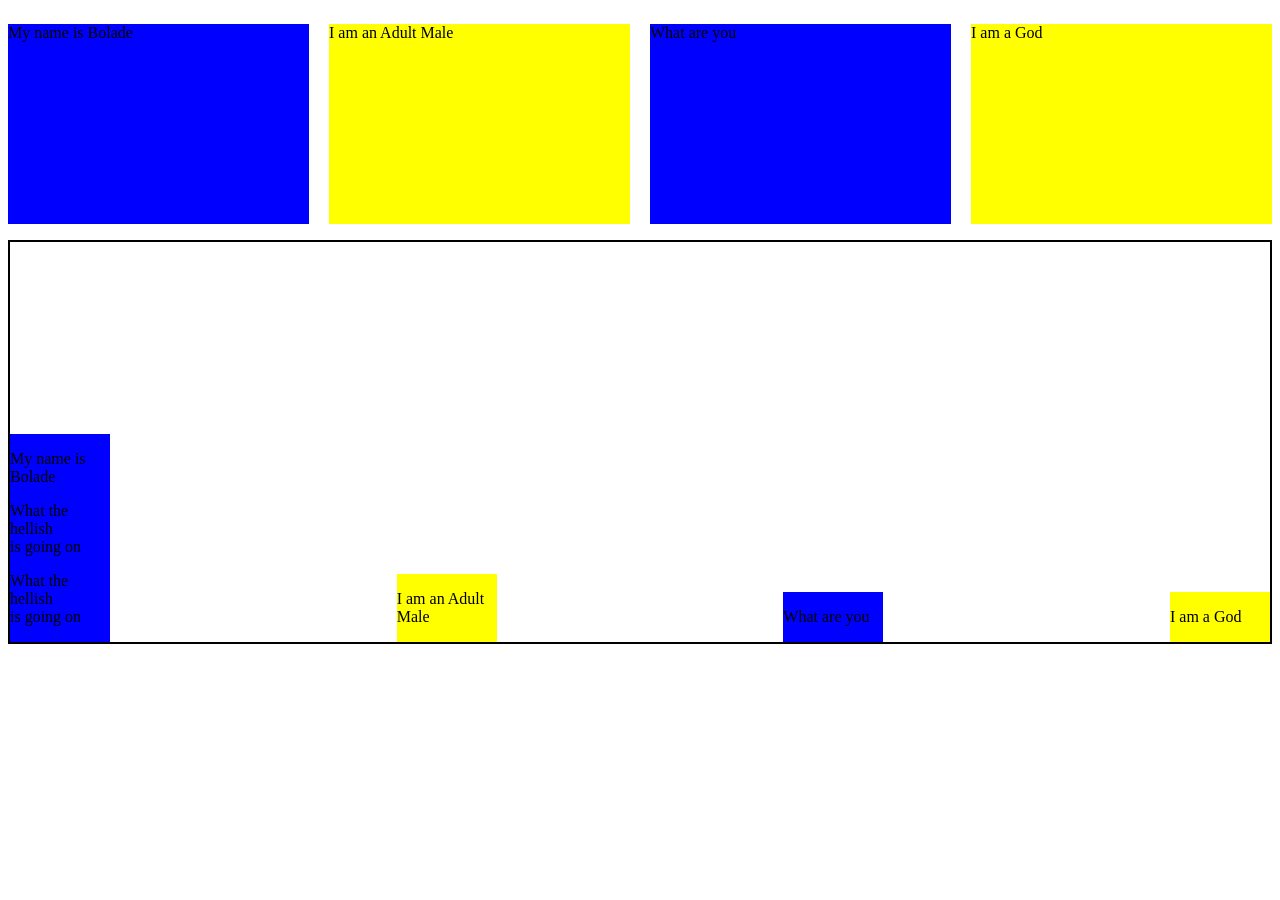
<file: index.html>
<!DOCTYPE html>
<html lang="en">
<head>
    <meta charset="UTF-8">
    <meta name="viewport" content="width=device-width, initial-scale=1.0">
    <title>Bolade's to-do-app</title>
    <!-- <link rel="stylesheet" href="style.css"> -->
    <script src="scripts.js" defer></script>
</head>
<body>
  <!-- <main class="todo-app">
    <h1>My Todo List</h1>
    <p>One task at a time. You've got this!</p>

    <form id="todo-form">
      <input
        type="text"
        id="todo-input"
        placeholder="What do you need to do?"
        autocomplete="on"> 
      <button type="submit">Add Task</button>
    </form>
  
    <ul id="todo-list"></ul>
  </main> -->

<div style="
      display:grid;
      grid-template-columns: 1fr 1fr 1fr 1fr;
      column-gap: 20px;
      row-gap: 20px;
    ">
  <div>
    <p style=" 
      background-color:blue; height:200px;"> 
      My name is Bolade
    </p>
  </div>
  <div>
 <p style=" background-color: yellow; height:200px;">
      I am an Adult Male </p>
  </div>
  <div>
 <p style=" background-color: blue; height:200px;">
      What are you</p>
  </div>
   <div>
 <p style=" background-color: yellow; height:200px;">
      I am a God</p>
  </div>

</div>


<div style="
      display:flex;
      flex-direction: row;
      height:400px;
      border-style: solid;
      border-width:2px;
      border-color: black;
      justify-content: space-between;
      align-items: end;
    ">
  <div style=" 
      background-color:blue;
      width:100px;
      ">
    <p> 
      My name is Bolade  
    </p>
    <p>
      What the hellish 
      <br>is going on
    </p>
    <p>
      What the hellish 
      <br>is going on
    </p>  
   
  </div>
  <div style=" background-color: yellow;
   width:100px;
  ">
    <p>
      I am an Adult Male </p>
  </div>
  <div style=" background-color: blue;
   width:100px;
  ">
 <p>
      What are you</p>
  </div>
   <div style=" background-color: yellow;
   width:100px">
 <p>
      I am a God</p>
  </div>

</div>





</body>
</html>
</file>
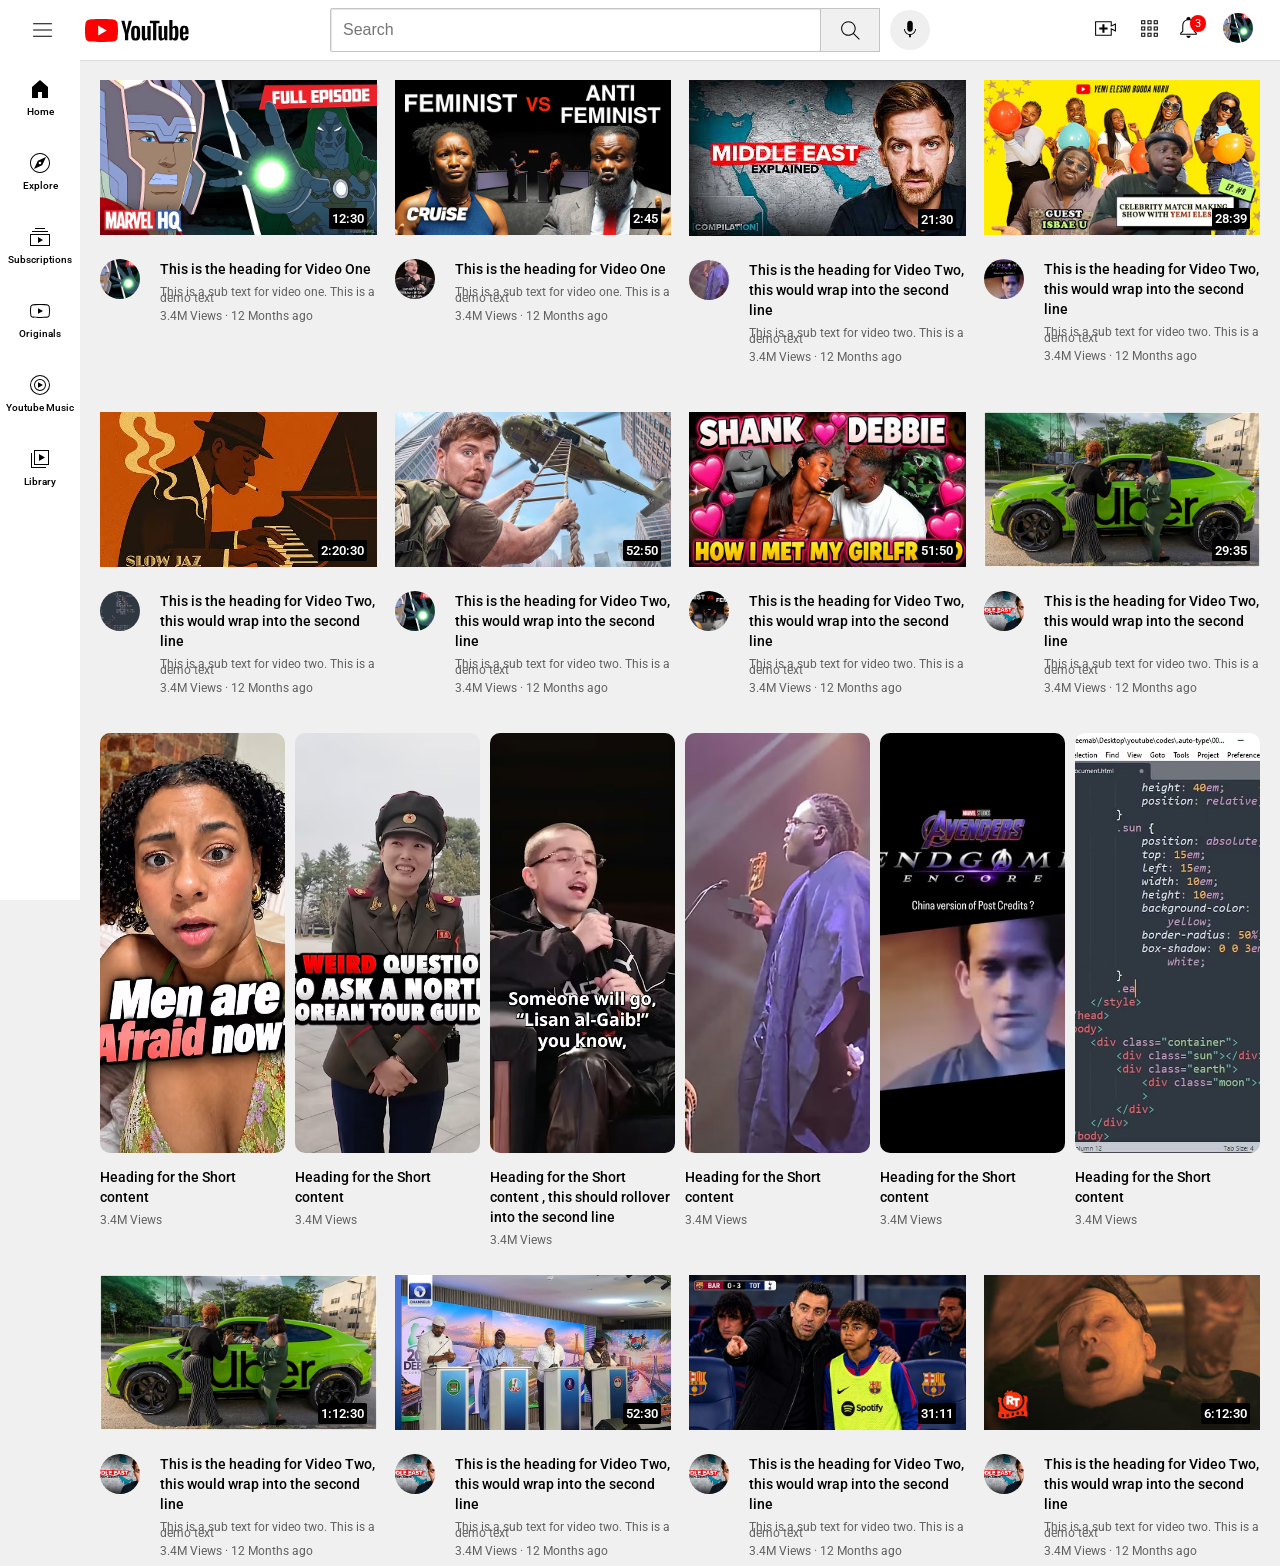
<file: Youtube-build/youtube.html>
<!DOCTYPE html>
<html>
  <head>
    <title>Youtube's Practice Build</title>
    <link rel="stylesheet" href="styles/header.css">
	<link rel="stylesheet" href="styles/content.css">
	<link rel="stylesheet" href="styles/sidebar.css">
		<link rel="preconnect" href="https://fonts.googleapis.com">
		<link rel="preconnect" href="https://fonts.gstatic.com" crossorigin>
		<link href="https://fonts.googleapis.com/css2?family=Roboto:ital,wght@0,100..900;1,100..900&display=swap" rel="stylesheet">
  </head>

  <body>
	<!-- main-website-header -->
	<section class="main-header">
		<div class="left-header">
			<img class="hamburg"
			src="icons/hamburger-menu.svg">
			<img class="ytlogo"
			src="icons/youtube-logo.svg">
		</div>
		<div class="middle-header">
			<input class="search-bar" type="text-area" 
        	placeholder="Search">
			<button class="search">
				<img class="search-img"
				src="icons/search.svg">
					<div class="tooltip">
						Search
					</div>
			</button>
			<button class="voice">
				<img class="voice-img"
				src="icons/voice-search-icon.svg">
					<div class="tooltip"> 
						Search with your voice 
					</div>
			</button>
		</div>
		<div class="right-header">
			<button class="upload">
				<img class="noted" src="icons/upload.svg">
				<div class="tooltip">
					Upload
				</div>	
			</button>
			<button class="apps">
				<img class="noted"src="icons/youtube-apps.svg">
				<div class="tooltip">
					Youtube Apps
				</div>	
			</button>
			<div class="notifications">
				<img class="noted" src="icons/notifications.svg">
				<div class="notification-counter">
						3
				</div>
				<div class="tooltip">
					Notifications
				</div>	
			</div>
			</button>
			<img class="channel-img" src="img-1.jpg">
			</button>
		</div>
		
	</section>

	<section class="sidebar">
		<div class="sidebar-content">
			<div>
			<img src="icons/home.svg">
			</div>
			<div class="sidebar-text">
			<p>
				Home 
			</p>
			</div>
		</div>
		<div class="sidebar-content">
			<div>
			<img src="icons/explore.svg">
			</div>
			<div class="sidebar-text">
			<p>
				Explore 
			</p>
			</div>
		</div>
		<div class="sidebar-content">
			<div>
			<img src="icons/subscriptions.svg">
			</div>
			<div class="sidebar-text">
			<p>
				Subscriptions 
			</p>
			</div>
		</div>
		<div class="sidebar-content">
			<div>
			<img src="icons/originals.svg">
			</div>
			<div class="sidebar-text">
			<p>
				Originals
			</p>
			</div>
		</div>
		<div class="sidebar-content">
			<div>
			<img src="icons/youtube-music.svg">
			</div>
			<div class="sidebar-text">
			<p>
				Youtube Music
			</p>
			</div>
		</div>
		<div class="sidebar-content">
			<div>
			<img src="icons/library.svg">
			</div>
			<div class="sidebar-text">
			<p>
				Library
			</p>
			</div>
		</div>

	</section>	

<!-- website-content-start-section -->
  <section class="website-content">
	<div class="container">
		<div class="first-row">
		<img class= "img-1" src="img-1.jpg"> 
			<div class="video-time">
					12:30
			</div>
		</div>
		<div class="second-row">
			<div>
				<img class= "thumbnail" src ="img-1.jpg">
			</div>
			<div>
						<p class= "text-header">
			This is the heading for Video One
		</p>
		<p class="subtext">
			This is a sub text for video one. This is a demo text
		</p>
		<p class="stats">
			3.4M Views &#183; 12 Months ago
		</p>
			</div>
		</div>
	</div>

	<div class="container">
			<div class="first-row">
			<img class= "img-1" src="img-2.jpg"> 
				<div class="video-time">
						2:45
				</div>
			</div>
			<div class="second-row">
				<div>
					<img class= "thumbnail" src ="img-02.jpg">
				</div>
				<div>
							<p class= "text-header">
				This is the heading for Video One
			</p>
			<p class="subtext">
				This is a sub text for video one. This is a demo text
			</p>
			<p class="stats">
				3.4M Views &#183; 12 Months ago
			</p>
				</div>
			</div>
		</div>
  		

	<div class="container">
			<div class="first-row">
				<img class= "img-1" src="img-3.jpg"> 
					<div class="video-time">
					21:30
					</div>
			</div>
			<div class="second-row">
				<div>
						<img class= "thumbnail" src="img-03.jpg">
				</div>
				<div>
						<p class= "text-header">
					This is the heading for Video Two, this would wrap into the second line
				</p>
				<p class="subtext">
			This is a sub text for video two. This is a demo text
				</p>
			<p class="stats">
			3.4M Views &#183; 12 Months ago
				</p>
				</div>
			</div>
	</div>


	<div class="container">
			<div class="first-row">
				<img class= "img-1" src="img-4.jpg"> 
					<div class="video-time">
					28:39
				  </div>
			</div>
			<div class="second-row">
				<div>
						<img class= "thumbnail" src="img-04.jpg">
				</div>
				<div>
						<p class= "text-header">
					This is the heading for Video Two, this would wrap into the second line
				</p>
				<p class="subtext">
			This is a sub text for video two. This is a demo text
				</p>
			<p class="stats">
			3.4M Views &#183; 12 Months ago
				</p>
				</div>
			</div>
	</div>

	<div class="container">
			<div class="first-row">
				<img class= "img-1" src="img-5.jpg">
					<div class="video-time">
							2:20:30
					</div> 
			</div>
			<div class="second-row">
				<div>
						<img class= "thumbnail" src="img-05.jpg">
				</div>
				<div>
						<p class= "text-header">
					This is the heading for Video Two, this would wrap into the second line
				</p>
				<p class="subtext">
			This is a sub text for video two. This is a demo text
				</p>
			<p class="stats">
			3.4M Views &#183; 12 Months ago
				</p>
				</div>
			</div>
	</div>

	<div class="container">
			<div class="first-row">
				<img class= "img-1" src="img-6.jpg"> 
					<div class="video-time">
					52:50
					</div>
			</div>
			<div class="second-row">
				<div>
						<img class= "thumbnail" src="img-1.jpg">
				</div>
				<div>
						<p class= "text-header">
					This is the heading for Video Two, this would wrap into the second line
				</p>
				<p class="subtext">
			This is a sub text for video two. This is a demo text
				</p>
			<p class="stats">
			3.4M Views &#183; 12 Months ago
				</p>
				</div>
			</div>
	</div>


	<div class="container">
			<div class="first-row">
				<img class= "img-1" src="img-7.jpg"> 
					<div class="video-time">
					51:50
					</div>
			</div>
			<div class="second-row">
				<div>
						<img class= "thumbnail" src="img-2.jpg">
				</div>
				<div>
						<p class= "text-header">
					This is the heading for Video Two, this would wrap into the second line
				</p>
				<p class="subtext">
			This is a sub text for video two. This is a demo text
				</p>
			<p class="stats">
			3.4M Views &#183; 12 Months ago
				</p>
				</div>
			</div>
	</div>

	<div class="container">
			<div class="first-row">
				<img class= "img-1" src="img-8.jpg"> 
					<div class="video-time">
					29:35
					</div>
			</div>
			<div class="second-row">
				<div>
						<img class= "thumbnail" src="img-3.jpg">
				</div>
				<div>
						<p class= "text-header">
					This is the heading for Video Two, this would wrap into the second line
				</p>
				<p class="subtext">
			This is a sub text for video two. This is a demo text
				</p>
			<p class="stats">
			3.4M Views &#183; 12 Months ago
				</p>
				</div>
			</div>
	</div>

</section>     
<!-- website-content-end- -->

<!-- short section begins here  -->
 <section class = "shorts-content">
	<div class= "scont"> 
		<div>
			<img class="short-img" src="img-01.jpg">
		</div>
		<div class="shortcontent-second">
			<div>
				<p class="shortcontent-heading">
					Heading for the Short content </p>
			</div>
			<div>
			<p class="shortcontent-stats">
				3.4M Views </p>
			</div>
		</div>
	</div>

	<div class= "scont"> 
		<div>
			<img class="short-img" src="img-07.jpg">
		</div>
		<div class="shortcontent-second">
			<div>
				<p class="shortcontent-heading">
					Heading for the Short content </p>
			</div>
			<div>
			<p class="shortcontent-stats">
				3.4M Views </p>
			</div>
		</div>
	</div>

	<div class= "scont"> 
		<div>
			<img class="short-img" src="img-02.jpg">
		</div>
		<div class="shortcontent-second">
			<div>
				<p class="shortcontent-heading">
					Heading for the Short content , this should rollover into the second line</p>
			</div>
			<div>
			<p class="shortcontent-stats">
				3.4M Views </p>
			</div>
		</div>
	</div>

	<div class= "scont"> 
		<div>
			<img class="short-img" src="img-03.jpg">
		</div>
		<div class="shortcontent-second">
			<div>
				<p class="shortcontent-heading">
					Heading for the Short content </p>
			</div>
			<div>
			<p class="shortcontent-stats">
				3.4M Views </p>
			</div>
		</div>
	</div>

	<div class= "scont"> 
		<div>
			<img class="short-img" src="img-04.jpg">
		</div>
		<div class="shortcontent-second">
			<div>
				<p class="shortcontent-heading">
					Heading for the Short content </p>
			</div>
			<div>
			<p class="shortcontent-stats">
				3.4M Views </p>
			</div>
		</div>
	</div>

	<div class= "scont"> 
		<div>
			<img class="short-img" src="img-05.jpg">
		</div>
		<div class="shortcontent-second">
			<div>
				<p class="shortcontent-heading">
					Heading for the Short content </p>
			</div>
			<div>
			<p class="shortcontent-stats">
				3.4M Views </p>
			</div>
		</div>
	</div>

</section>

 <!-- short section ends here -->
	
<section class="website-content">

	 <div class="container">
			<div class="first-row">
				<img class= "img-1" src="img-8.jpg"> 
					<div class="video-time">
					1:12:30
					</div>
			</div>
			<div class="second-row">
				<div>
						<img class= "thumbnail" src="img-3.jpg">
				</div>
				<div>
						<p class= "text-header">
					This is the heading for Video Two, this would wrap into the second line
				</p>
				<p class="subtext">
			This is a sub text for video two. This is a demo text
				</p>
			<p class="stats">
			3.4M Views &#183; 12 Months ago
				</p>
				</div>
			</div>
	</div>

	 <div class="container">
			<div class="first-row">
				<img class= "img-1" src="img-9.jpg"> 
					<div class="video-time">
					52:30
					</div>
			</div>
			<div class="second-row">
				<div>
						<img class= "thumbnail" src="img-3.jpg">
				</div>
				<div>
						<p class= "text-header">
					This is the heading for Video Two, this would wrap into the second line
				</p>
				<p class="subtext">
			This is a sub text for video two. This is a demo text
				</p>
			<p class="stats">
			3.4M Views &#183; 12 Months ago
				</p>
				</div>
			</div>
	</div>

	 <div class="container">
			<div class="first-row">
				<img class= "img-1" src="img-10.jpg"> 
					<div class="video-time">
					31:11
					</div>
			</div>
			<div class="second-row">
				<div>
						<img class= "thumbnail" src="img-3.jpg">
				</div>
				<div>
						<p class= "text-header">
					This is the heading for Video Two, this would wrap into the second line
				</p>
				<p class="subtext">
			This is a sub text for video two. This is a demo text
				</p>
			<p class="stats">
			3.4M Views &#183; 12 Months ago
				</p>
				</div>
			</div>
	</div>

	 <div class="container">
			<div class="first-row">
				<img class= "img-1" src="img-11.jpg"> 
					<div class="video-time">
					6:12:30
					</div>
			</div>
			<div class="second-row">
				<div>
						<img class= "thumbnail" src="img-3.jpg">
				</div>
				<div>
						<p class= "text-header">
					This is the heading for Video Two, this would wrap into the second line
				</p>
				<p class="subtext">
			This is a sub text for video two. This is a demo text
				</p>
			<p class="stats">
			3.4M Views &#183; 12 Months ago
				</p>
				</div>
			</div>
	</div>



</section>
  </body>

</html>
</file>
<file: style.css>
* {
  box-sizing: border-box;
}

body {
  margin: 0;
  min-height: 100vh;
  font-family: Arial, sans-serif;
  background: #f3f4f6;
  display: flex;
  justify-content: center;
  align-items: flex-start;
  padding: 60px 20px;
}

.todo-app {
  width: 100%;
  max-width: 500px;
  background: white;
  padding: 30px;
  border-radius: 12px;
  box-shadow: 0 8px 24px rgba(0, 0, 0, 0.08);
}

h1 {
  margin-top: 0;
  margin-bottom: 8px;
}

.todo-app p {
  color: #6b7280;
  margin-bottom: 24px;
}

#todo-form {
  display: flex;
  gap: 10px;
}

#todo-input {
  flex: 1;
  min-width: 0;
  padding: 12px;
  border: 1px solid #d1d5db;
  border-radius: 6px;
  font-size: 16px;
}

#todo-form button {
  padding: 12px 16px;
  border: none;
  border-radius: 6px;
  background: #2563eb;
  color: white;
  cursor: pointer;
}
#todo-list {
  list-style: none;
  padding: 0;
  margin-top: 24px;
}

#todo-list li {
  padding: 12px;
  border-bottom: 1px solid #e5e7eb;
  overflow-wrap: anywhere;
}
</file>
<file: Youtube-build/styles/header.css>
/* header styles */
.main-header{
	display:flex;
	flex-direction: row;
    height:60px;
    justify-content: space-between;
    position:fixed;
    top:0;
    right:0;
    left:0;
    background-color:white;
    border-bottom-width:1px;
    border-bottom-style:solid;
    border-bottom-color:rgb(219, 219, 219);
    z-index: 100;
}

.left-header{
    width: 180px;
    align-items: center;
    display:flex;
    flex-shrink: 0;
}

.hamburg{
    height:25px;
    margin-left: 30px;
    margin-right:30px;
}
.hamburg:hover{
    cursor:pointer;
}

.ytlogo{
    height:23px;
}
.ytlogo:hover{
    cursor:pointer;
}

.middle-header {
    flex: 1;
    min-width: 0;
    max-width: 600px;
    margin-left: 40px;
    margin-right: 40px;
    display: flex;
    align-items: center;
}

.search-bar{
  height:40px;
  flex:1;
  font-size:16px;
  border-width:1px;
  border-style:solid;
  border-color: rgb(196, 196, 196);
  border-radius: 2px;
  box-shadow: inset 1px 1px 1px rgba(0, 0, 0, 0.1);
  width:0;

}

.search-bar::placeholder{
    font-size: 16px;
    padding-left: 10px;
}

.search{
    height:44px;
    width: 60px;
    background-color: rgb(240, 240, 240);
    border-width:1px;
    border-style:solid;
    border-color: rgb(196, 196, 196);
    margin-left:-1px;
    position:relative;
} 
.search .tooltip{
    font-family: "Roboto", Arial;
    position:absolute;
    bottom:  -30px;
    padding-top: 4px;
    padding-bottom: 4px;
    padding-left:8px;
    padding-right:8px;
    background-color:gray;
    color:white;
    font-size: 12px;
    opacity: 0;
    transition: opacity 0.15s;
    pointer-events: none;
}

.search:hover .tooltip,
.voice:hover .tooltip{
    opacity:1;
}


.search:hover{
    cursor:pointer;
}
.search-img{
    height:25px;
    margin-top: 3px;
}

.voice{
    height:40px;
    width: 40px;
    margin-left:10px;
    border-style:none;
    border-radius:20px;
    position: relative;
}

.voice .tooltip{
    font-family: "Roboto", Arial;
    position:absolute;
    bottom:  -30px;
    left:-30px;
    padding-top: 4px;
    padding-bottom: 4px;
    padding-left:8px;
    padding-right:8px;
    background-color:gray;
    color:white;
    font-size: 12px;
    opacity: 0;
    transition: opacity 0.15s;
    pointer-events: none;
    white-space: nowrap;

}

.voice:hover{
    cursor:pointer;
}

.voice-img{
    height:22px;
}


.right-header{
    flex-shrink:0;
    display:flex;
    align-items:center;
    justify-content:space-evenly;
    padding-right:20px;
    width:180px;
}
   

.upload{
    border-style:none;
    background-color: white;
    position:relative;
}

.upload .tooltip,
.apps .tooltip,
.notifications .tooltip{
    font-family: "Roboto", Arial;
    position:absolute;
    bottom:-30px;
    left:-10px;
    padding-top: 4px;
    padding-bottom: 4px;
    padding-left:8px;
    padding-right:8px;
    background-color:gray;
    color:white;
    font-size:12px;
    opacity: 0;
    z-index: 200;
    transition: opacity 0.15s;
    pointer-events: none;
    white-space: nowrap;
}

.upload:hover .tooltip{
    opacity:1;
}


.apps{
    border-style:none;
    background-color: white;
    position:relative;
}
.apps:hover .tooltip{
    opacity:1;
}

.notifications{
    width:40px;
    height:40px;
    border-style:none;
    background-color: white;
    position:relative;  
    padding:0;
    margin-top: 10px;
}
.notifications:hover{
    cursor:pointer;
}
.notifications:hover .tooltip{
    opacity:1;
}

.notification-counter{
    position:absolute;
    top:0;
    right: 10px;
    background-color: red;
    color: white;   
    font-size: 11px;
    font-family: Roboto, Arial;
    padding: 2px 5px;
    border-radius: 10px;  
}

.noted{
    height:25px;
}
.noted:hover{
    cursor:pointer;
    
}

.channel-img{
	width:30px;
	height: 30px;
	border-radius: 20px;
	object-fit: cover;
    margin-bottom:5px;
}
.channel-img:hover{
    cursor:pointer;
}
</file>
<file: Youtube-build/styles/content.css>
body{      
  font-family: "Roboto", Arial;
  margin:0;
  padding-top:80px;
  padding-left:90px;
  padding-right:10px;
  background-color: rgb(240, 240, 240);
  z-index:100;
}


/* website-content */


.website-content{
	display:grid;
	grid-template-columns:repeat(4, 1fr);
	column-gap:18px;
	row-gap:40px;
	margin-left:10px;
	margin-right:10px;
}
 .first-row{
	  position:relative;
 }

 .img-1{
  width:100%;
}	
.img-1:hover{
	cursor:pointer;
}

.video-time{
	background-color: black;
	color:white;
	position:absolute;
	right: 10px;
	bottom: 10px;
	font-size: 13px;
	padding:3px;
	font-family: "Roboto", Arial;
	font-weight: 600;
	border-radius:2px;
}

.second-row{
	margin-top: 20px;
	display:grid;
	grid-template-columns: 60px 1fr;	
	
}

.thumbnail{
	width:40px;
	height: 40px;
	border-radius: 30px;
	object-fit: cover;
}
.thumbnail:hover{
	cursor:pointer;
}

.text-header{
	font-size: 14px;
	font-weight: 500;
	margin-top: 0px;
	margin-bottom: 10px;
	line-height: 20px;
}
.text-header:hover{
	cursor:pointer;
}

.subtext, 
.stats{
	font-size: 12px;
	line-height:6px;
	color: rgb(96, 96, 96);
	margin-top: 0px;
	font-weight: 400;
}
.subtext:hover{
	cursor:pointer;
}

.shorts-content{
	display:grid;
	grid-template-columns: repeat(6, 1fr);
	column-gap:10px;
	margin-left:10px;
	margin-right:10px;
	margin-top:30px;
	margin-bottom:20px;
}


.short-img{
	width: 100%;
	height:420px;
	object-fit: cover;
	border-radius: 10px;
}
.short-img:hover, 
.shortcontent-heading:hover{
	cursor:pointer;
}

.shortcontent-heading{
	font-size: 14px;
	font-weight: 500;
	margin-top: 10px;
	margin-bottom: 10px;
	line-height: 20px;
}

.shortcontent-stats{
	font-size: 12px;
	line-height:6px;
	color: rgb(96, 96, 96);
	margin-top: 0px;
	font-weight: 400;
}
</file>
<file: Youtube-build/styles/sidebar.css>
.sidebar {
    background-color: white;
    position: fixed;
    bottom: 0;
    left: 0;
    width: 80px;
    top: 60px;
    z-index:200;
}

.sidebar-content {
    display: flex;
    align-items: center;
    justify-content: center;
    flex-direction: column;
    width: 100%;
    height: 74px;
}

.sidebar-content:hover{
background-color:rgb(216, 216, 216);
cursor:pointer;

}
.sidebar-content img {
    display: block;
    height: 24px;
}

.sidebar-text p {
    margin: 5px 0 0 0;
    font-family: "Roboto", Arial;
    font-size: 10px;
    font-weight: 500;
}
</file>
